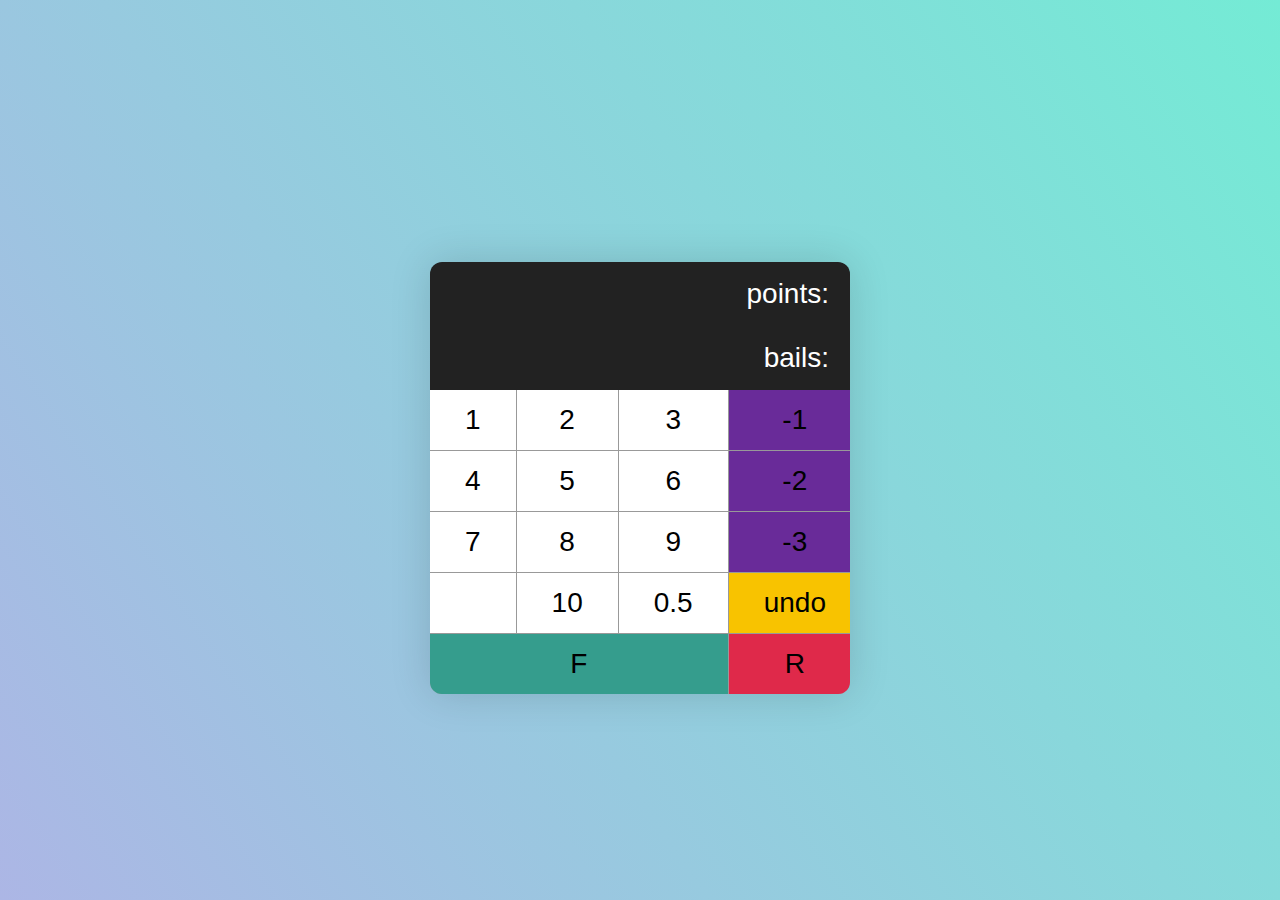
<file: calculator_app/index.html>
<html>
<head>
<link rel="stylesheet" href="style.css">

</head>
<body>


    <div class="calculator">
      <div class="points">0</div>
      <div class="bails">0</div>
      <div class="calculator__keys">
 
        <button data-action="add">1</button>
        <button data-action="add"> 2</button>
        <button data-action="add">3</button>
        <button class="bail" data-action="bail">-1</button>
         
        <button data-action="add">4</button>
        <button data-action="add">5</button>
        <button data-action="add">6</button>
        <button class="bail" data-action="bail">-2</button>
        
        <button data-action="add">7</button>
        <button data-action="add">8</button>
        <button data-action="add">9</button>
        <button class="bail" data-action="bail">-3</button>
        
        <button class="key-blank" data-action=""></button>
        <button data-action="add">10</button>
        <button data-action="add">0.5</button>
        <button class="key--undo" data-action="undo">undo</button>
        
        <button class="key--finalize" data-action="finalize">F</button>
        <button class="key--reset" data-action="reset">R</button>
      </div>
    </div>
<script src="script.js"></script>
</body>
</html>
</file>
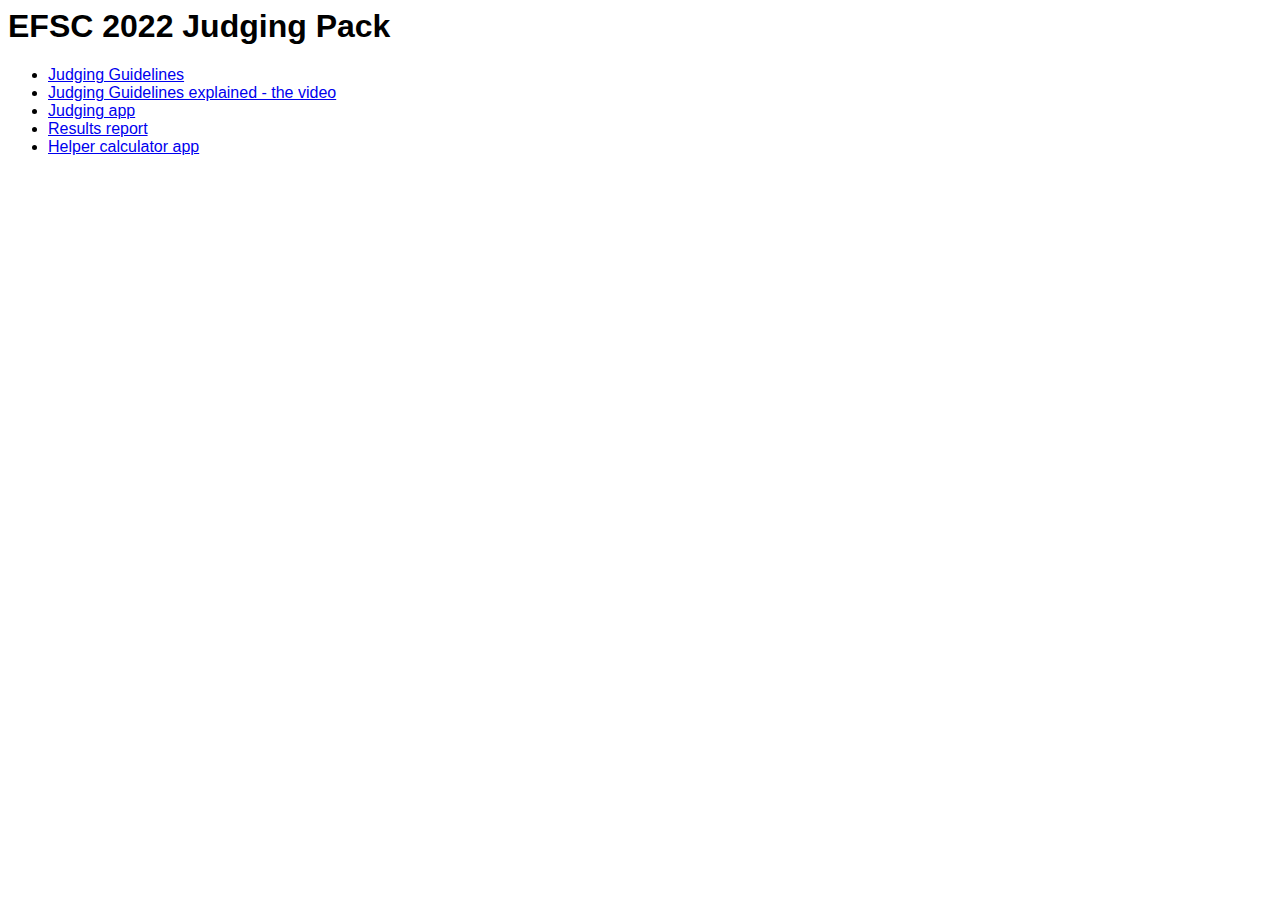
<file: judging_pack/index.html>
<html>
<head>
<link rel="stylesheet" href="style.css">
</head>
<body>
<h1>EFSC 2022 Judging Pack</h1>
<ul>
<li><a href="judging_guidelines.html" target="_blank">Judging Guidelines</a></li>
<li><a href="https://www.youtube.com/watch?v=2g_lIOy-63o" target="_blank">Judging Guidelines explained - the video</a></li>
<li><a href="https://www.appsheet.com/start/fb520db5-d164-4d44-9c8d-e61bdaead801" target="_blank">Judging app</a> </li>
<li><a href="https://efsc2022-scores.azurewebsites.net/api/get_scores?code=nAwAuFAeFZkcVQJ1Hu6Y9VQbRlkmKgXiHa7PYFNXHVhnAzFuzzPl8A==">Results report</a></li>
<li><a href="calculator.html" target="_blank">Helper calculator app</a></li>
<ul>

</body>
</html>
</file>
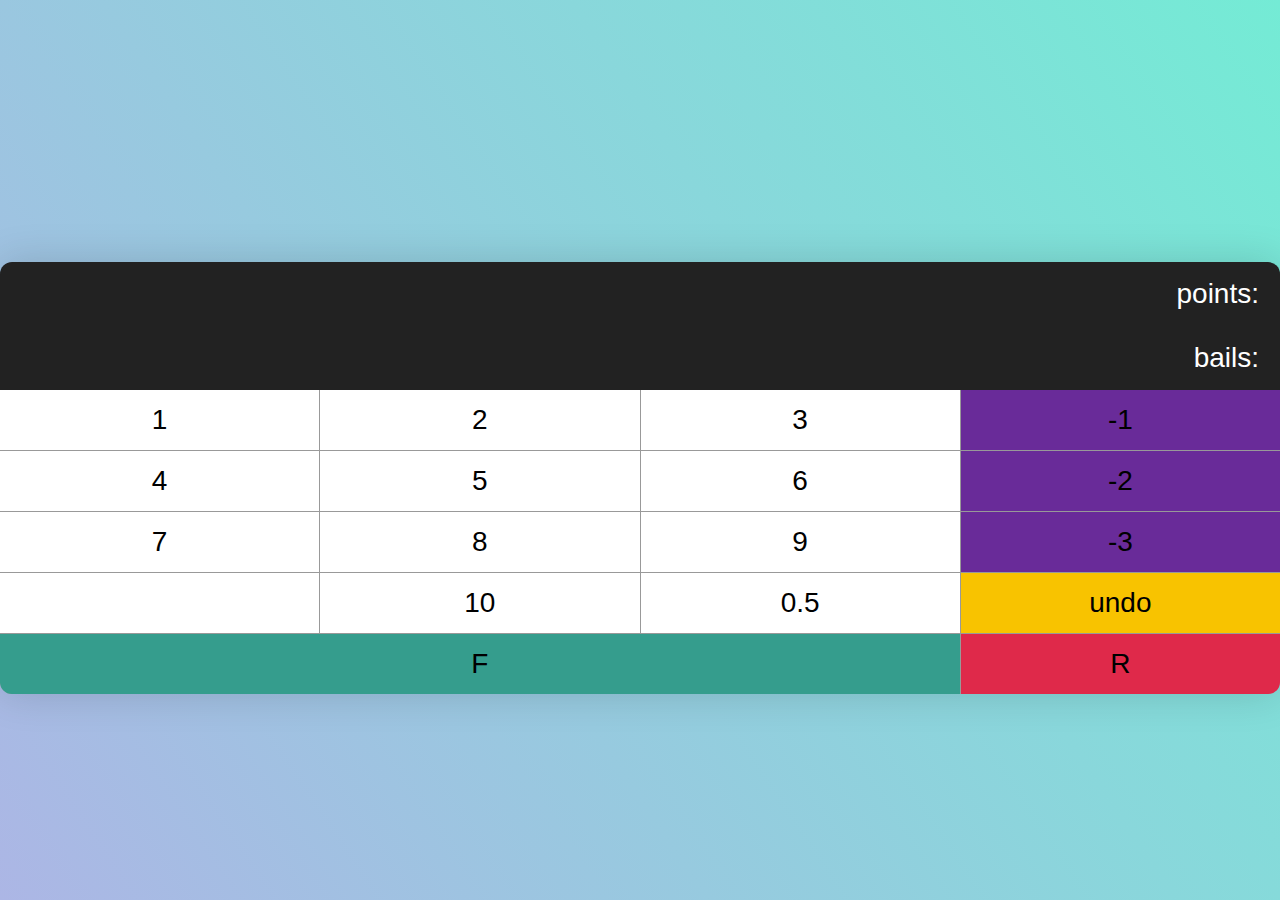
<file: judging_pack/calculator.html>
<html>
<head>
<meta charset="utf-8">
<meta http-equiv="X-UA-Compatible" content="IE=edge,chrome=1">
<meta content='width=device-width, initial-scale=1.0, maximum-scale=1.0, user-scalable=0' name='viewport' />
<link rel="stylesheet" href="calculator_style.css">

</head>
<body>
   <div class="calculator">
      <div class="points">0</div>
      <div class="bails">0</div>
      <div class="calculator__keys">
 
        <button data-action="add">1</button>
        <button data-action="add"> 2</button>
        <button data-action="add">3</button>
        <button class="bail" data-action="bail">-1</button>
         
        <button data-action="add">4</button>
        <button data-action="add">5</button>
        <button data-action="add">6</button>
        <button class="bail" data-action="bail">-2</button>
        
        <button data-action="add">7</button>
        <button data-action="add">8</button>
        <button data-action="add">9</button>
        <button class="bail" data-action="bail">-3</button>
        
        <button class="key-blank" data-action=""></button>
        <button data-action="add">10</button>
        <button data-action="add">0.5</button>
        <button class="key--undo" data-action="undo">undo</button>
        
        <button class="key--finalize" data-action="finalize">F</button>
        <button class="key--reset" data-action="reset">R</button>
      </div>
    </div>
<script src="script.js"></script>
</body>
</html>
</file>
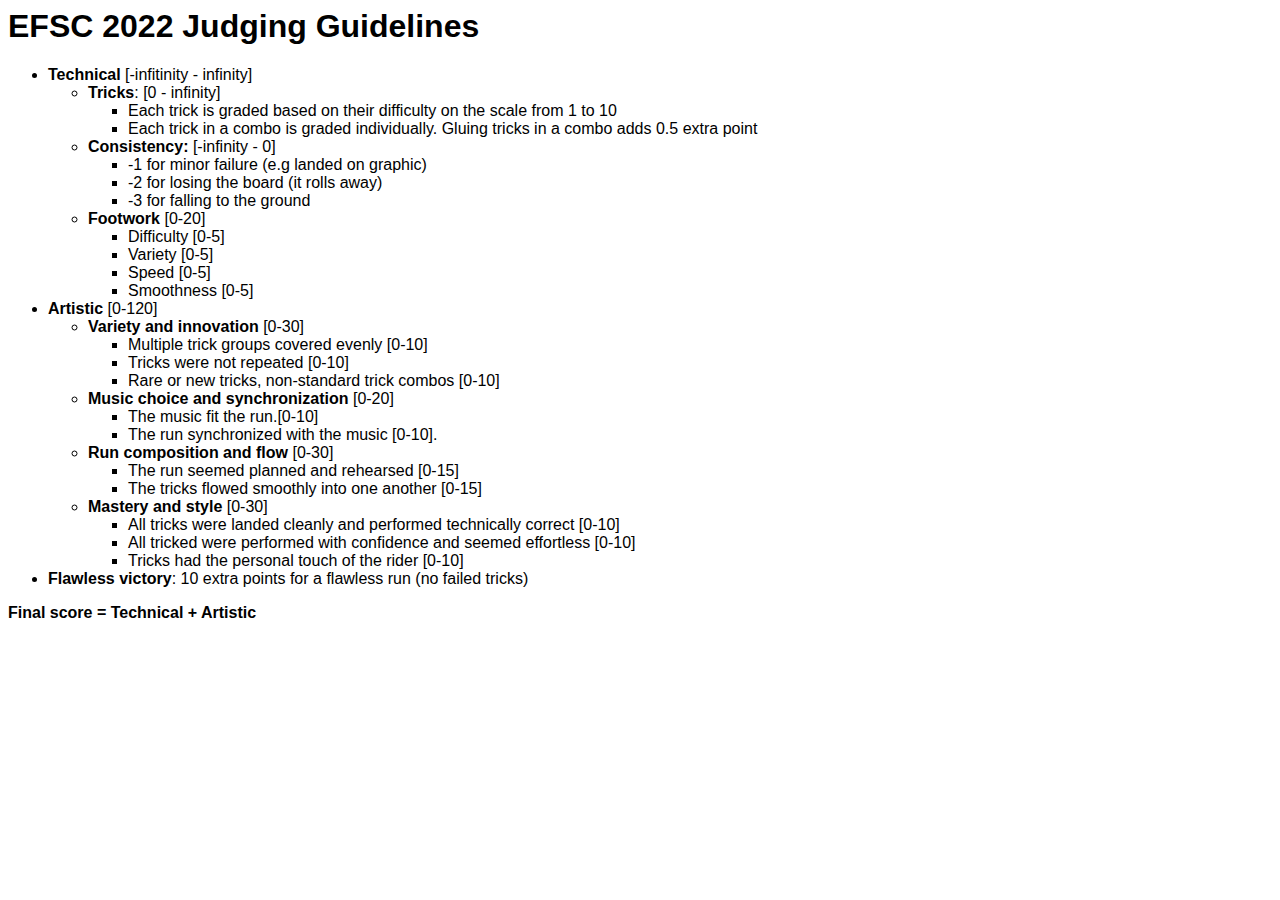
<file: judging_pack/judging_guidelines.html>
<html>
<head>
<link rel="stylesheet" href="style.css">
</head>
<body>
<h1>EFSC 2022 Judging Guidelines</h1>
<ul>
<li><strong>Technical</strong> [-infitinity - infinity]
   <ul>
   <li><strong>Tricks</strong>: [0 - infinity]
      <ul>
      <li>Each trick is graded based on their difficulty on the scale from 1 to 10</li>
      <li>Each trick in a combo is graded individually. Gluing tricks in a combo adds 0.5 extra point</li>
      </ul>
   </li>
   <li>
   <strong>Consistency: </strong> [-infinity - 0]
   <ul>
      <li>-1 for minor failure (e.g landed on graphic)</li>
      <li>-2 for losing the board (it rolls away)</li>
      <li>-3 for falling to the ground</li>
   </ul>
   </li>
   <li><strong>Footwork</strong> [0-20]
   <ul>
      <li>Difficulty [0-5]</li>
      <li>Variety [0-5]</li>
      <li>Speed [0-5]</li>
      <li>Smoothness [0-5]</li>
   </ul>
   </li>
   </ul>
</li>
<li><strong>Artistic</strong> [0-120]
   <ul>
   <li><strong>Variety and innovation</strong> [0-30]
      <ul>
      <li>Multiple trick groups covered evenly  [0-10]</li>
      <li>Tricks were not repeated [0-10]</li>
      <li>Rare or new tricks, non-standard trick combos [0-10]</li>
      </ul>
   <li><strong>Music choice and synchronization</strong> [0-20]
   <ul>
      <li>The music fit the run.[0-10]</li>
      <li>The run synchronized with the music [0-10].</li>
   </ul>
   </li>
   <li><strong>Run composition and flow</strong> [0-30]
      <ul>
      <li>The run seemed planned and rehearsed [0-15]</li>
      <li>The tricks flowed smoothly into one another [0-15]</li>
      </ul>
   </li>
   <li><strong>Mastery and style</strong> [0-30]
      <ul>
      <li>All tricks were landed cleanly and performed technically correct [0-10]</li>
      <li>All tricked were performed with confidence and seemed effortless [0-10]</li>
      <li>Tricks had the personal touch of the rider [0-10]</li>
      </ul>
   </li>
   
</li>
</ul>
</li>
<li><strong>Flawless victory</strong>: 10 extra points for a flawless run (no failed tricks)</li>
</ul>
<strong>Final score = Technical + Artistic</strong


</body>
</html>
</file>
<file: judging_pack/style.css>
body {
  font-family: "Helvetica", Helvetica, sanserif;
}
</file>
<file: calculator_app/style.css>
// NOTE: You don''t need to mess around with 
// CSS to follow the tutorial. Focus on the 
// JavaScript instead!
// =========================

// Some personal resets
html {
  box-sizing: border-box;
}

*,
*::before,
*::after {
  box-sizing: inherit;
}

body {
  margin: 0;
}

/* Responsive Images */

embed,
iframe,
img,
object,
video {
  max-width: 100%;
}

h1,
h2,
h3,
h4,
h5,
h6,
ul,
ol,
li,
p,
pre,
blockquote,
figure,
hr {
  margin: 0;
  padding-right: 0;
  padding-left: 0;
}

a {
  text-decoration: none;
}

a:focus {
  outline: none;
}

h1,
h2,
h3,
h4,
h5,
h6 {
  display: block;
}

/* Removes all decimals and discs from lists */

ol,
ul {
  list-style: none;
}

/* 
 * Completely resets form items
 * ----------------------------
 * Super hard reset that removes all borders
 * and radiuses of all form items (including
 * checkboxes and radios)
 */

input,
textarea,
button {
  border: 0;
  border-radius: 0;
  background-color: transparent;
  font-size: inherit;
  font-family: inherit;
  font-weight: inherit;
  outline: none;
  appearance: none;
  text-align: left;
}

input:hover,
input:active,
input:focus,
textarea:hover,
textarea:active,
textarea:focus,
button:hover,
button:active,
button:focus {
  outline: none;
}

:root {
  font-family: Helvetica, Arial, sans-serif;
}

html {
  font-size: 175%;
  font-weight: 300;
  line-height: 1.3;
}

body {
  align-items: center;
  background-image: linear-gradient(236deg, #74ebd5, #acb6e5);
  display: flex;
  height: 100vh;
  justify-content: center;
}

.container {
  max-width: 20em;
}

.container > p {
  text-align: center;
}

.calculator {
  border-radius: 12px;
  box-shadow: 0 0 40px 0px rgba(0, 0, 0, 0.15);
  margin-left: auto;
  margin-right: auto;
  margin-top: 2em;
  max-width: 15em;
  overflow: hidden;
}

.points{
  background-color: #222222;
  color: #fff;
  font-size: 1em;
  padding: 0.5em 0.75em;
  text-align: right;
}

.bails{
  background-color: #222222;
  color: #fff;
  font-size: 1em;
  padding: 0.5em 0.75em;
  text-align: right;
}

.calculator__keys {
  background-color: #999;
  display: grid;
  grid-gap: 1px;
  grid-template-columns: repeat(4, 1fr);
}

.calculator__keys > * {
  background-color: #fff;
  padding: 0.5em 1.25em;
  position: relative;
  text-align: center;
}

.calculator__keys > *:active::before,
.calculator__keys > .is-depressed::before {
  background-color: rgba(0, 0, 0, 0.2);
  bottom: 0;
  box-shadow: 0 0 6px 0 rgba(0, 0, 0, 0.5) inset;
  content: "";
  left: 0;
  opacity: 0.3;
  position: absolute;
  right: 0;
  top: 0;
  z-index: 1;
}

.key--operator {
  background-color: #eee;
}

.bail{
   background-color: #692B99;
}

.key--undo {
  background-color: #F8C300;
}

.key--finalize {
  background-color:#359D8D;
  grid-column: 1 / span 3;
 
}
.key--reset {
  background-color:  #DF294A;

}
</file>
<file: judging_pack/calculator_style.css>
// NOTE: You don''t need to mess around with 
// CSS to follow the tutorial. Focus on the 
// JavaScript instead!
// =========================

// Some personal resets
html {
  box-sizing: border-box;
}

*,
*::before,
*::after {
  box-sizing: inherit;
}

body {
  margin: 0;
}

/* Responsive Images */

embed,
iframe,
img,
object,
video {
  max-width: 100%;
}

h1,
h2,
h3,
h4,
h5,
h6,
ul,
ol,
li,
p,
pre,
blockquote,
figure,
hr {
  margin: 0;
  padding-right: 0;
  padding-left: 0;
}

a {
  text-decoration: none;
}

a:focus {
  outline: none;
}

h1,
h2,
h3,
h4,
h5,
h6 {
  display: block;
}

/* Removes all decimals and discs from lists */

ol,
ul {
  list-style: none;
}


.content {
  position: absolute;
  top: 0; bottom: 0; right: 0; left: 0;  
  outline: thin dashed green;           
}

/* Completely resets form items
 * ----------------------------
 * Super hard reset that removes all borders
 * and radiuses of all form items (including
 * checkboxes and radios)
 */

input,
textarea,
button {
  border: 0;
  border-radius: 0;
  background-color: transparent;
  font-size: inherit;
  font-family: inherit;
  font-weight: inherit;
  outline: none;
  appearance: none;
  text-align: left;
}

input:hover,
input:active,
input:focus,
textarea:hover,
textarea:active,
textarea:focus,
button:hover,
button:active,
button:focus {
  outline: none;
}

:root {
  font-family: Helvetica, Arial, sans-serif;
}

html {
  font-size: 175%;
  font-weight: 300;
  line-height: 1.3;
  height:100%;
}

body {
  align-items: center;
  background-image: linear-gradient(236deg, #74ebd5, #acb6e5);
  display: flex;
  height:100%;
  justify-content: center;
}

.container {
  /*max-width: 20em;*/
  /*max-width: 20em;*/
}

.container > p {
  text-align: center;
}

.calculator {
  border-radius: 12px;
  box-shadow: 0 0 40px 0px rgba(0, 0, 0, 0.15);
  margin-left: auto;
  margin-right: auto;
  margin-top: 2em;
  /*max-width: 15em;*/
  width:100%;
  overflow: hidden;
}

.points{
  background-color: #222222;
  color: #fff;
  font-size: 1em;
  padding: 0.5em 0.75em;
  text-align: right;
}

.bails{
  background-color: #222222;
  color: #fff;
  font-size: 1em;
  padding: 0.5em 0.75em;
  text-align: right;
}

.calculator__keys {
  background-color: #999;
  display: grid;
  grid-gap: 1px;
  grid-template-columns: repeat(4, 1fr);
}

.calculator__keys > * {
  background-color: #fff;
  padding: 0.5em 1.25em;
  position: relative;
  text-align: center;
}

.calculator__keys > *:active::before,
.calculator__keys > .is-depressed::before {
  background-color: rgba(0, 0, 0, 0.2);
  bottom: 0;
  box-shadow: 0 0 6px 0 rgba(0, 0, 0, 0.5) inset;
  content: "";
  left: 0;
  opacity: 0.3;
  position: absolute;
  right: 0;
  top: 0;
  z-index: 1;
}

.key--operator {
  background-color: #eee;
}

.bail{
   background-color: #692B99;
}

.key--undo {
  background-color: #F8C300;
}

.key--finalize {
  background-color:#359D8D;
  grid-column: 1 / span 3;
 
}
.key--reset {
  background-color:  #DF294A;

}
</file>
